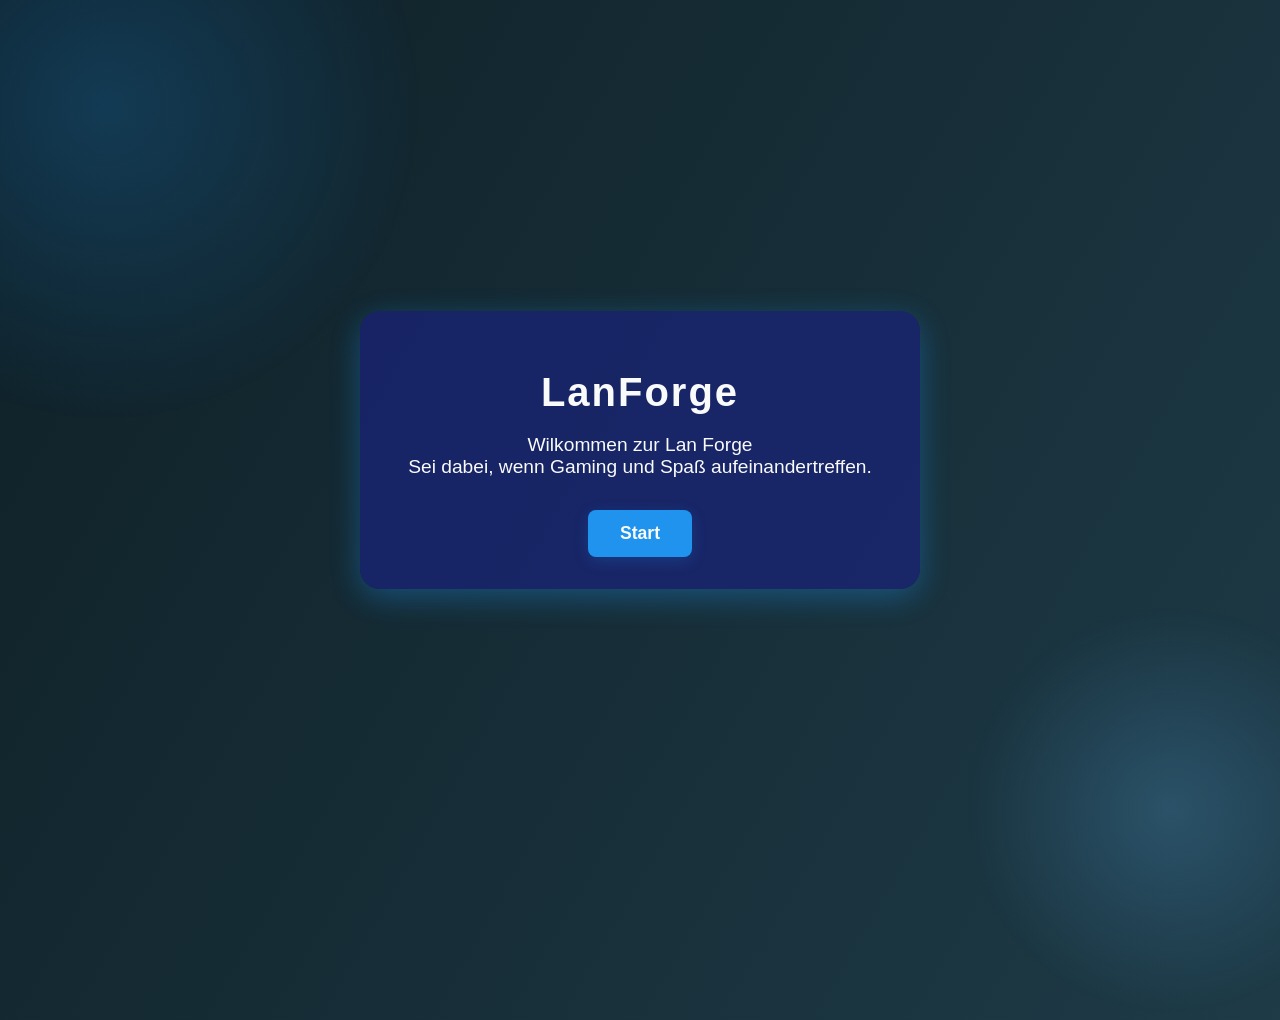
<file: server/templates/index.html>
<!DOCTYPE html>
<html lang="de">
<head>
    <meta charset="UTF-8">
    <meta name="viewport" content="width=device-width, initial-scale=1.0">
    <title>LAN Party</title>
    <style>
    body {
        margin: 0;
        padding: 0;
        font-family: 'Segoe UI', Arial, Helvetica, sans-serif;
        background: linear-gradient(120deg, #0f2027 0%, #2c5364 50%, #2196f3 100%);
        color: #fff;
        min-height: 100vh;
        display: flex;
        flex-direction: column;
        align-items: center;
        justify-content: center;
        opacity: 0.98;
        background-size: 400% 400%;
        animation: moveBg 16s ease-in-out infinite;
        position: relative;
        overflow: hidden;
    }
    @keyframes moveBg {
        0% {background-position: 0% 50%;}
        50% {background-position: 100% 50%;}
        100% {background-position: 0% 50%;}
    }
    body::before, body::after {
        content: '';
        position: absolute;
        border-radius: 50%;
        opacity: 0.22;
        pointer-events: none;
        z-index: 0;
    }
    body::before {
        width: 650px;
        height: 650px;
        background: radial-gradient(circle, #2196f3 0%, transparent 70%);
        top: -220px;
        left: -220px;
        animation: float1 18s linear infinite alternate;
    }
    body::after {
        width: 420px;
        height: 420px;
        background: radial-gradient(circle, #64b5f6 0%, transparent 70%);
        bottom: -120px;
        right: -100px;
        animation: float2 22s linear infinite alternate;
    }
    @keyframes float1 {
        0% {transform: translateY(0);}
        100% {transform: translateY(60px);}
    }
    @keyframes float2 {
        0% {transform: translateY(0);}
        100% {transform: translateY(-40px);}
    }
    .container {
        position: relative;
        z-index: 1;
        background: rgba(26, 35, 126, 0.7);
        border-radius: 20px;
        padding: 2rem 3rem;
        box-shadow: 0 8px 32px 0 rgba(33, 150, 243, 0.37);
        text-align: center;
        backdrop-filter: blur(6px);
    }
    h1 {
        font-size: 2.5rem;
        font-weight: 700;
        letter-spacing: 2px;
        margin-bottom: 1rem;
    }
    p {
        font-size: 1.2rem;
        margin-bottom: 2rem;
    }
    .btn {
        background: #2196f3;
        color: #fff;
        border: none;
        border-radius: 8px;
        padding: 0.8rem 2rem;
        font-size: 1.1rem;
        font-weight: 600;
        cursor: pointer;
        box-shadow: 0 4px 16px rgba(33,150,243,0.2);
        transition: background 0.2s, transform 0.2s;
    }
    .btn:hover {
        background: #1769aa;
        transform: translateY(-2px) scale(1.04);
    }
    </style>
</head>
<body>
    <div class="container">
        <h1>LanForge</h1>
        <p>Wilkommen zur Lan Forge<br>
            Sei dabei, wenn Gaming und Spaß aufeinandertreffen.</p>
        <button class="btn">Start</button>
    </div>
</body>
</html>
</file>
